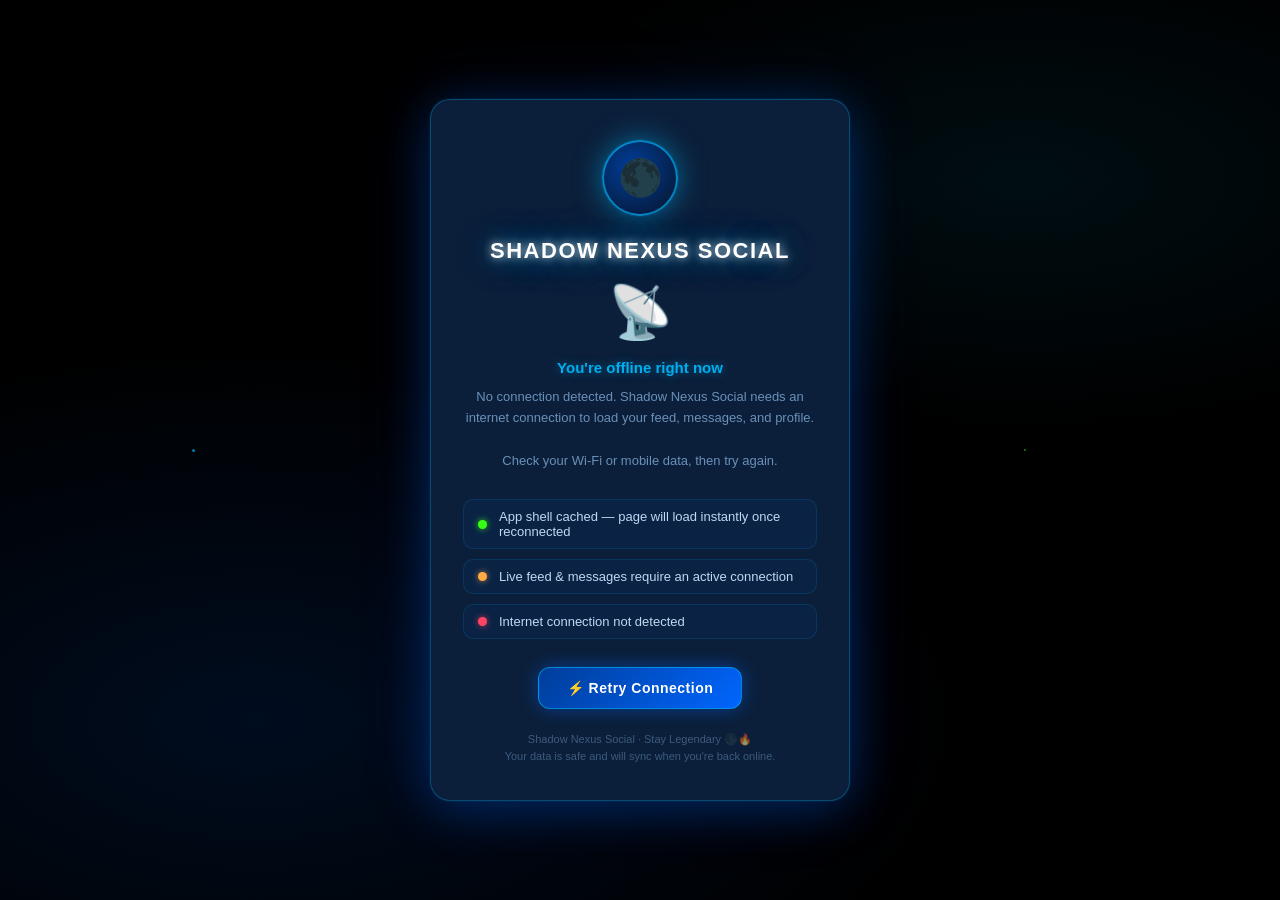
<file: offline.html>
<!DOCTYPE html>
<html lang="en">
<head>
<meta charset="UTF-8">
<meta name="viewport" content="width=device-width, initial-scale=1.0, viewport-fit=cover">
<meta name="theme-color" content="#0066FF">
<title>Shadow Nexus Social — Offline</title>
<link rel="icon" type="image/png" sizes="32x32" href="favicon-32x32.png">
<link rel="apple-touch-icon" href="apple-touch-icon.png">
<style>
  *, *::before, *::after { box-sizing: border-box; margin: 0; padding: 0; }

  :root {
    --bg:       #000000;
    --card:     #0B1F3A;
    --blue:     #0066FF;
    --cyan:     #00AEEF;
    --green:    #39FF14;
    --text:     #ffffff;
    --muted:    #6a90b8;
  }

  body {
    min-height: 100dvh;
    background: var(--bg);
    color: var(--text);
    font-family: 'Segoe UI', Arial, sans-serif;
    display: flex;
    flex-direction: column;
    align-items: center;
    justify-content: center;
    padding: env(safe-area-inset-top, 20px) 20px env(safe-area-inset-bottom, 20px);
    overflow: hidden;
  }

  /* ── Animated background ── */
  body::before {
    content: '';
    position: fixed;
    inset: 0;
    z-index: 0;
    background:
      radial-gradient(ellipse 80% 60% at 20% 80%, rgba(0,102,255,0.12) 0%, transparent 70%),
      radial-gradient(ellipse 60% 40% at 80% 20%, rgba(0,174,239,0.08) 0%, transparent 70%);
    animation: bgPulse 6s ease-in-out infinite alternate;
    pointer-events: none;
  }
  @keyframes bgPulse {
    from { opacity: 0.6; }
    to   { opacity: 1;   }
  }

  /* ── Card ── */
  .card {
    position: relative;
    z-index: 1;
    background: var(--card);
    border: 1px solid rgba(0, 174, 239, 0.30);
    border-radius: 20px;
    padding: 40px 32px 36px;
    max-width: 420px;
    width: 100%;
    text-align: center;
    box-shadow:
      0 0 0 1px rgba(0,174,239,0.06),
      0 8px 48px rgba(0,102,255,0.30),
      0 0 80px rgba(0,102,255,0.12);
    animation: cardIn 0.5s cubic-bezier(0.34,1.56,0.64,1) both;
  }
  @keyframes cardIn {
    from { opacity: 0; transform: translateY(24px) scale(0.96); }
    to   { opacity: 1; transform: translateY(0)    scale(1);    }
  }

  /* ── Logo ── */
  .logo {
    width: 76px;
    height: 76px;
    border-radius: 50%;
    background: radial-gradient(circle at 38% 35%, #003d99 0%, #071428 100%);
    border: 2.5px solid rgba(0,174,239,0.72);
    display: flex;
    align-items: center;
    justify-content: center;
    font-size: 36px;
    margin: 0 auto 22px;
    box-shadow:
      0 0 28px rgba(0,174,239,0.55),
      0 0 0 1px rgba(0,174,239,0.12);
    animation: logoPulse 3s ease-in-out infinite;
  }
  @keyframes logoPulse {
    0%,100% { box-shadow: 0 0 20px rgba(0,174,239,0.55), 0 0 0 2px rgba(0,174,239,0.18); }
    50%     { box-shadow: 0 0 40px rgba(0,174,239,0.85), 0 0 0 4px rgba(57,255,20,0.22); }
  }

  /* ── Title ── */
  h1 {
    font-size: 22px;
    font-weight: 900;
    letter-spacing: 1.5px;
    color: #fff;
    text-shadow:
      0 0 10px rgba(255,255,255,0.8),
      0 0 24px rgba(0,174,239,0.7),
      0 0 48px rgba(0,174,239,0.4);
    margin-bottom: 8px;
    animation: titleGlow 4s ease-in-out infinite alternate;
  }
  @keyframes titleGlow {
    from { text-shadow: 0 0 10px rgba(255,255,255,0.8), 0 0 24px rgba(0,174,239,0.7), 0 0 48px rgba(0,174,239,0.4); }
    to   { text-shadow: 0 0 14px rgba(255,255,255,1),   0 0 36px rgba(0,174,239,1),   0 0 70px rgba(57,255,20,0.3); }
  }

  /* ── Signal icon ── */
  .signal-icon {
    font-size: 52px;
    display: block;
    margin: 18px auto 16px;
    filter: grayscale(0.3);
    animation: iconFloat 2.8s ease-in-out infinite;
  }
  @keyframes iconFloat {
    0%,100% { transform: translateY(0);    }
    50%     { transform: translateY(-6px); }
  }

  /* ── Subtitle ── */
  .subtitle {
    font-size: 15px;
    font-weight: 700;
    color: var(--cyan);
    margin-bottom: 10px;
    text-shadow: 0 0 8px rgba(0,174,239,0.5);
  }

  .body-text {
    font-size: 13px;
    color: var(--muted);
    line-height: 1.65;
    margin-bottom: 28px;
  }

  /* ── Status dots ── */
  .status-row {
    display: flex;
    flex-direction: column;
    gap: 10px;
    margin-bottom: 28px;
    text-align: left;
  }
  .status-item {
    display: flex;
    align-items: center;
    gap: 12px;
    background: rgba(0,102,255,0.06);
    border: 1px solid rgba(0,174,239,0.14);
    border-radius: 10px;
    padding: 9px 14px;
    font-size: 13px;
    color: #c0d8f0;
  }
  .status-dot {
    width: 9px; height: 9px;
    border-radius: 50%;
    flex-shrink: 0;
  }
  .dot-green  { background: #39FF14; box-shadow: 0 0 6px rgba(57,255,20,0.8); }
  .dot-orange { background: #ffaa44; box-shadow: 0 0 6px rgba(255,170,68,0.7); }
  .dot-red    { background: #ff4466; box-shadow: 0 0 6px rgba(255,68,102,0.7); }

  /* ── Retry button ── */
  .retry-btn {
    display: inline-flex;
    align-items: center;
    gap: 8px;
    background: linear-gradient(135deg, #003d99 0%, #0066FF 100%);
    border: 1px solid rgba(0,174,239,0.65);
    color: #ffffff;
    font-size: 14px;
    font-weight: 700;
    padding: 12px 28px;
    border-radius: 12px;
    cursor: pointer;
    letter-spacing: 0.5px;
    transition: background 0.2s, transform 0.12s, box-shadow 0.2s;
    box-shadow: 0 0 18px rgba(0,102,255,0.45);
    touch-action: manipulation;
    text-decoration: none;
  }
  .retry-btn:hover {
    background: linear-gradient(135deg, #0050cc 0%, #0088ff 100%);
    box-shadow: 0 0 28px rgba(0,174,239,0.65);
    transform: translateY(-1px);
  }
  .retry-btn:active { transform: scale(0.96); }

  /* ── Footer hint ── */
  .footer-hint {
    margin-top: 22px;
    font-size: 11px;
    color: rgba(100,140,180,0.55);
    line-height: 1.5;
  }

  /* ── Floating particles ── */
  .particle {
    position: fixed;
    border-radius: 50%;
    pointer-events: none;
    z-index: 0;
    animation: particleFloat linear infinite;
  }
  @keyframes particleFloat {
    0%   { transform: translateY(100vh) translateX(0);     opacity: 0;   }
    8%   { opacity: 0.7; }
    90%  { opacity: 0.4; }
    100% { transform: translateY(-10vh) translateX(20px); opacity: 0;   }
  }

  @media (max-width: 480px) {
    .card { padding: 30px 20px 28px; border-radius: 16px; }
    h1    { font-size: 18px; }
    .subtitle { font-size: 14px; }
  }
</style>
</head>
<body>

<!-- Floating particles -->
<div class="particle" style="width:3px;height:3px;background:rgba(0,174,239,0.7);left:15%;animation-duration:14s;animation-delay:-2s;"></div>
<div class="particle" style="width:2px;height:2px;background:rgba(57,255,20,0.6);left:35%;animation-duration:11s;animation-delay:-5s;"></div>
<div class="particle" style="width:3px;height:3px;background:rgba(0,174,239,0.5);left:60%;animation-duration:16s;animation-delay:-8s;"></div>
<div class="particle" style="width:2px;height:2px;background:rgba(57,255,20,0.5);left:80%;animation-duration:12s;animation-delay:-1s;"></div>
<div class="particle" style="width:2px;height:2px;background:rgba(0,174,239,0.6);left:50%;animation-duration:18s;animation-delay:-10s;"></div>

<div class="card">

  <!-- Logo -->
  <div class="logo">🌑</div>

  <!-- App name -->
  <h1>SHADOW NEXUS SOCIAL</h1>

  <!-- Offline icon -->
  <span class="signal-icon" aria-hidden="true">📡</span>

  <!-- Headline -->
  <p class="subtitle">You're offline right now</p>

  <p class="body-text">
    No connection detected. Shadow Nexus Social needs an internet connection
    to load your feed, messages, and profile.
    <br><br>
    Check your Wi-Fi or mobile data, then try again.
  </p>

  <!-- Status indicators -->
  <div class="status-row" role="list" aria-label="Connection status">
    <div class="status-item" role="listitem">
      <div class="status-dot dot-green"></div>
      <span>App shell cached — page will load instantly once reconnected</span>
    </div>
    <div class="status-item" role="listitem">
      <div class="status-dot dot-orange"></div>
      <span>Live feed &amp; messages require an active connection</span>
    </div>
    <div class="status-item" role="listitem">
      <div class="status-dot dot-red"></div>
      <span>Internet connection not detected</span>
    </div>
  </div>

  <!-- Retry -->
  <button class="retry-btn" onclick="retryConnection()" aria-label="Retry connection">
    ⚡ Retry Connection
  </button>

  <p class="footer-hint">
    Shadow Nexus Social · Stay Legendary 🌑🔥<br>
    Your data is safe and will sync when you're back online.
  </p>

</div>

<script>
  function retryConnection() {
    const btn = document.querySelector('.retry-btn');
    btn.textContent = '⏳ Checking…';
    btn.disabled = true;

    // Give it a moment then reload — the SW will serve from cache if still offline
    setTimeout(() => {
      window.location.reload();
    }, 800);
  }

  // Auto-detect when connection is restored and redirect to app
  window.addEventListener('online', () => {
    // Small delay so the connection is stable before redirecting
    setTimeout(() => {
      window.location.href = '/ShadowNexusSocial/';
    }, 600);
  });

  // Update the red status dot live when connection state changes
  window.addEventListener('offline', () => {
    // Already offline — no action needed
  });

  // Keyboard: Enter on the retry button
  document.querySelector('.retry-btn').addEventListener('keydown', (e) => {
    if (e.key === 'Enter' || e.key === ' ') { e.preventDefault(); retryConnection(); }
  });
</script>
</body>
</html>
</file>
